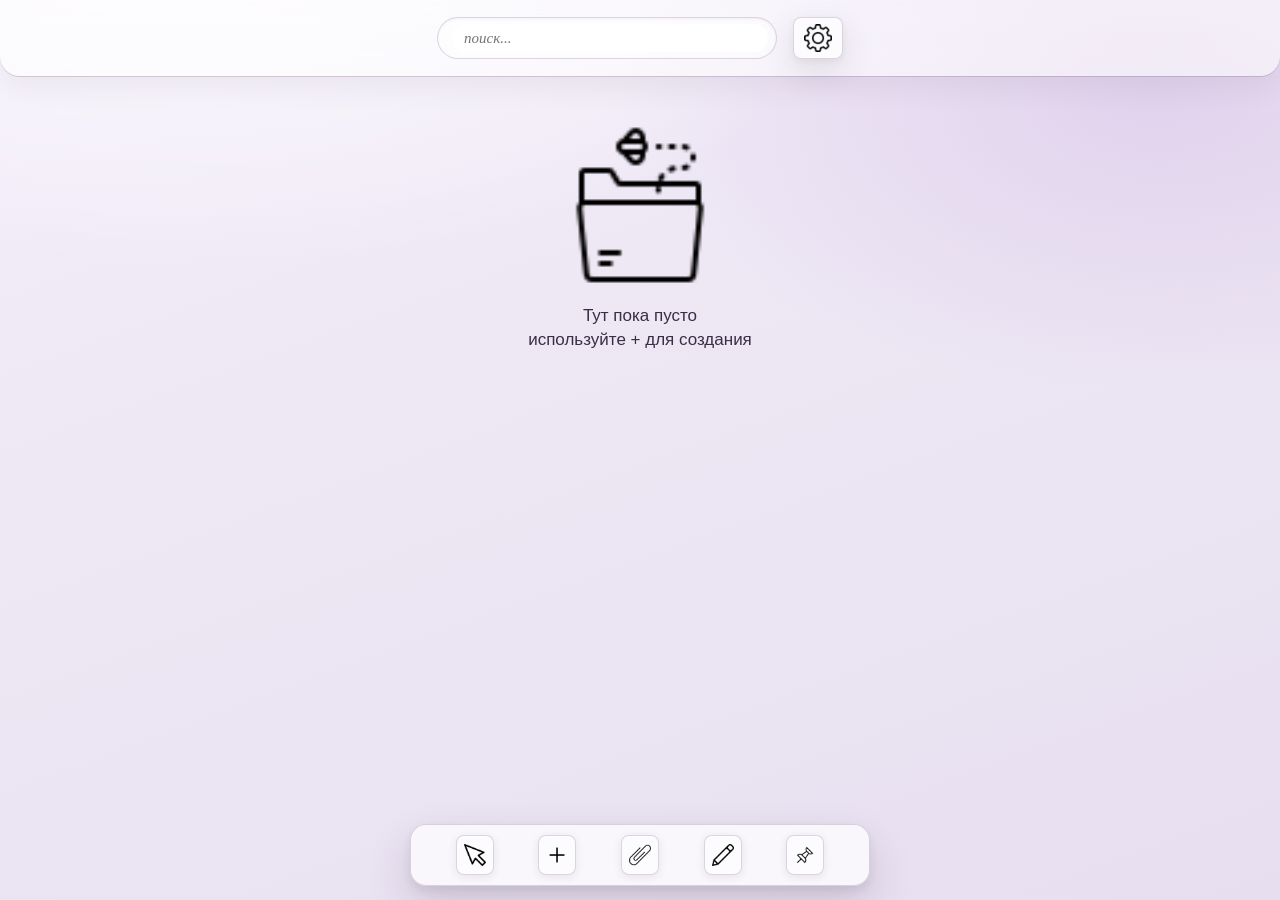
<file: desk-empty.html>
<!DOCTYPE html><html lang="ru"><head><meta charset="utf-8">
    <meta name="viewport" content="width=device-width,initial-scale=1">
    <title>Пустой стол — Облачные заметки</title><link rel="stylesheet" href="styles.css"></head>
    <body>
    <header class="topbar">
      <form class="search" action="search.html"><input placeholder="поиск..."></form>
      <a class="iconbtn" href="settings.html"><img src="icons/gear.png" alt=""></a>
    </header>
    <main class="desk">
      <div class="empty">
        <img src="icons/folder-x.png" alt="">
        <p>Тут пока пусто<br>используйте + для создания</p>
      </div>
    </main>
    <nav class="toolbar">
        <button class="tbtn"><img src="icons/cursor.png" alt=""></button>
        <a class="tbtn" href="create.html"><img src="icons/plus.png" alt=""></a>
        <button class="tbtn"><img src="icons/clip.png" alt=""></button>
        <button class="tbtn" data-mode="rename"><img src="icons/pen.png" alt=""></button>
        <button class="tbtn" data-mode="pin"><img src="icons/pin.png" alt=""></button>
      </nav>
    </body></html>
</file>
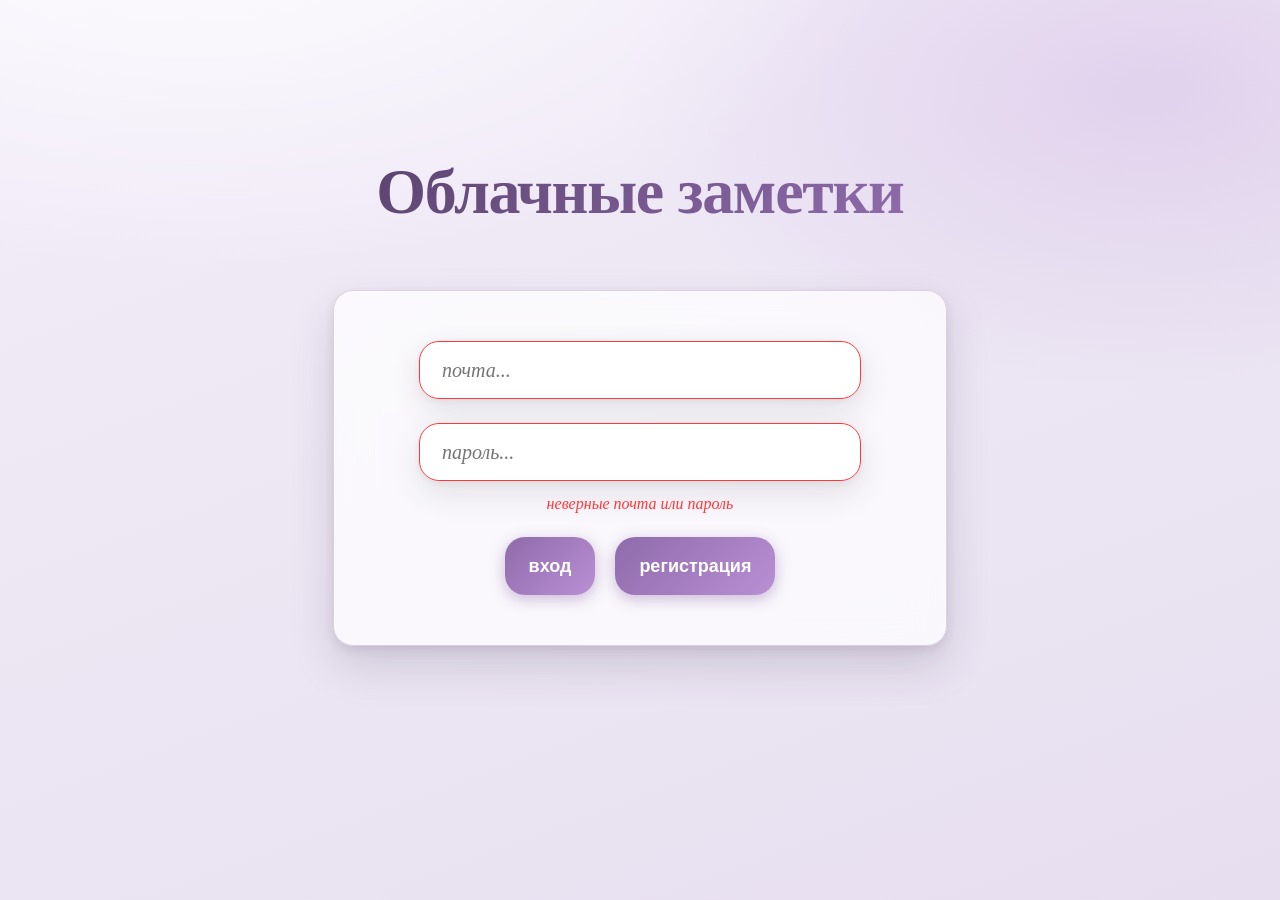
<file: login-error.html>
<!DOCTYPE html><html lang="ru"><head><meta charset="utf-8">
    <meta name="viewport" content="width=device-width,initial-scale=1">
    <title>Ошибка входа — Облачные заметки</title><link rel="stylesheet" href="styles.css"></head>
    <body class="auth">
    <h1>Облачные заметки</h1>
    <form class="auth-card" action="desk.html">
      <input class="field err" type="email" placeholder="почта...">
      <input class="field err" type="password" placeholder="пароль...">
      <p class="err-msg">неверные почта или пароль</p>
      <div class="auth-row">
        <button class="btn">вход</button>
        <a class="btn" href="reg.html">регистрация</a>
      </div>
    </form>
    </body></html>
</file>
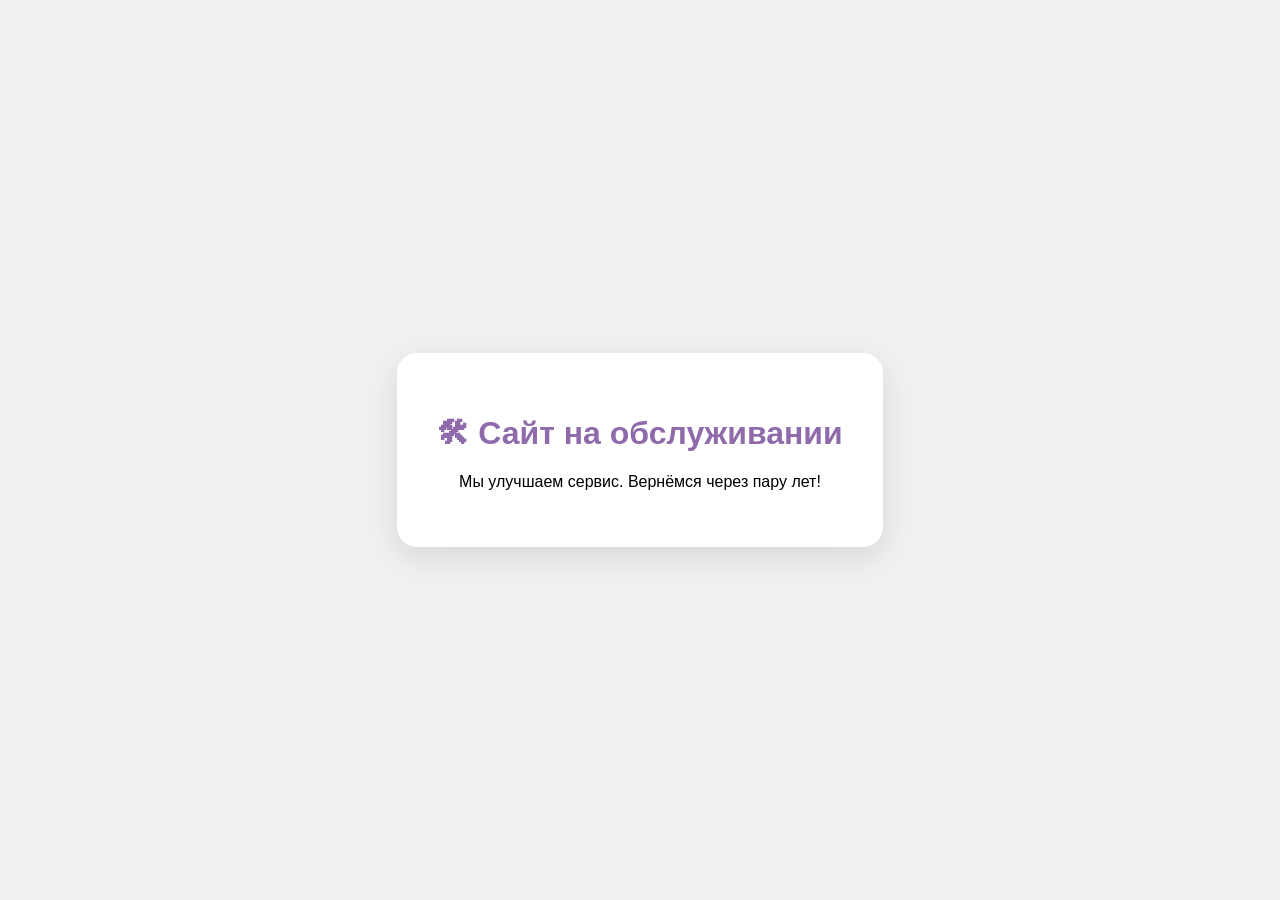
<file: mena.html>
<!DOCTYPE html>
<html>
<head>
    <meta charset="UTF-8">
    <title>Технические работы</title>
    <style>
        body { font-family: sans-serif; display: flex; justify-content: center; align-items: center; height: 100vh; background: #f0f0f0; margin: 0; }
        .card { background: white; padding: 40px; border-radius: 20px; box-shadow: 0 10px 30px rgba(0,0,0,0.1); text-align: center; }
        h1 { color: #8f6bab; }
    </style>
</head>
<body>
    <div class="card">
        <h1>🛠 Сайт на обслуживании</h1>
        <p>Мы улучшаем сервис. Вернёмся через пару лет!</p>
    </div>
</body>
</html>
</file>
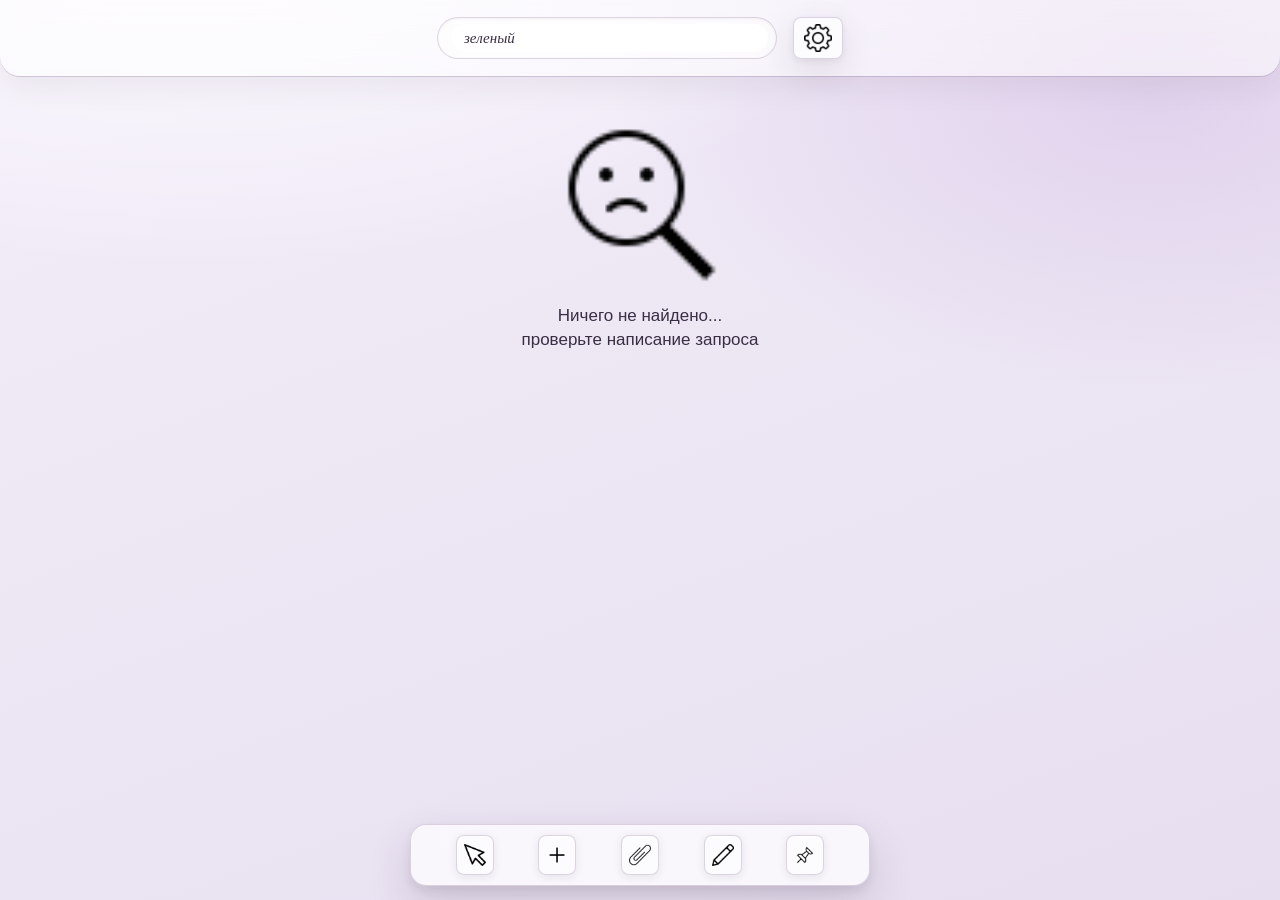
<file: search-error.html>
<!DOCTYPE html><html lang="ru"><head><meta charset="utf-8">
    <meta name="viewport" content="width=device-width,initial-scale=1">
    <title>Ничего не найдено — Облачные заметки</title><link rel="stylesheet" href="styles.css"></head>
    <body>
    <header class="topbar">
      <form class="search" action="search-error.html"><input value="зеленый"></form>
      <a class="iconbtn" href="settings.html"><img src="icons/gear.png" alt=""></a>
    </header>
    <main class="desk">
      <div class="empty">
        <img src="icons/sad.png" alt="">
        <p>Ничего не найдено...<br>проверьте написание запроса</p>
      </div>
    </main>
    <nav class="toolbar">
        <button class="tbtn"><img src="icons/cursor.png" alt=""></button>
        <a class="tbtn" href="create.html"><img src="icons/plus.png" alt=""></a>
        <button class="tbtn"><img src="icons/clip.png" alt=""></button>
        <button class="tbtn" data-mode="rename"><img src="icons/pen.png" alt=""></button>
        <button class="tbtn" data-mode="pin"><img src="icons/pin.png" alt=""></button>
      </nav>
    </body></html>
</file>
<file: styles.css>
/* styles.css — ЧИСТОВАЯ СБОРКА v6 */

:root {
  --glass: rgba(255, 255, 255, .55);
  --glass-strong: rgba(255, 255, 255, .72);
  --surface: rgba(255, 255, 255, .92);
  --surface-tint: rgba(255, 255, 255, .65);
  --tbtn-bg: rgba(255, 255, 255, .5);
  --search-bg: rgba(255, 255, 255, .5);
  --line: rgba(123, 94, 140, .25);
  
  /* Дефолтная тема (Lavender) */
  --accent1: #8f6bab;
  --accent2: #b98fd4;
  --ink: #3A2E45;
  --white: #FFF;
  --gray: #D9D9D9;
  --err: #FF383C;
  --h1-grad: linear-gradient(135deg, #5b4470, #8f6bab);
  --tab-bg: linear-gradient(180deg, rgba(143, 107, 171, .9), rgba(143, 107, 171, .75));
  --tab-on: linear-gradient(180deg, var(--accent1), #7b5e8c);
  --glow-ring: rgba(143, 107, 171, .45);
  --hover-tint: rgba(123, 94, 140, .15);
  --line-ink: #000;
  --track: rgba(58, 46, 69, .10);
  --plan-head: #EBEAEA;
  --shadow-soft: 0 2px 6px rgba(58, 46, 69, .06), 0 12px 32px rgba(58, 46, 69, .12);
  --shadow-lift: 0 4px 10px rgba(58, 46, 69, .10), 0 20px 44px rgba(58, 46, 69, .16);
  --bg-grad: radial-gradient(1200px 600px at 15% -10%, rgba(255, 255, 255, .85), transparent 60%),
             radial-gradient(900px 500px at 90% 10%, rgba(185, 143, 212, .25), transparent 60%),
             linear-gradient(160deg, #f3edfa 0%, #ede7f4 45%, #e7dff0 100%);
  --r: 20px;
}

/* --- ТЕМЫ --- */
[data-theme="mint"] {
  --accent1: #2f9c86; --accent2: #7fd0be; --line: rgba(47, 156, 134, .25); --ink: #22423b;
  --h1-grad: linear-gradient(135deg, #1d5c4d, #2f9c86);
  --tab-bg: linear-gradient(180deg, rgba(47, 156, 134, .9), rgba(47, 156, 134, .75));
  --tab-on: linear-gradient(180deg, var(--accent1), #1d5c4d);
  --glow-ring: rgba(47, 156, 134, .45); --hover-tint: rgba(47, 156, 134, .14);
  --bg-grad: radial-gradient(1200px 600px at 15% -10%, rgba(255, 255, 255, .85), transparent 60%),
             radial-gradient(900px 500px at 90% 10%, rgba(127, 208, 190, .25), transparent 60%),
             linear-gradient(160deg, #eefaf5 0%, #e7f4ee 45%, #dfeee7 100%);
}

[data-theme="peach"] {
  --accent1: #d97e57; --accent2: #f2b28c; --line: rgba(217, 126, 87, .25); --ink: #4a3226;
  --h1-grad: linear-gradient(135deg, #8a4a2c, #d97e57);
  --tab-bg: linear-gradient(180deg, rgba(217, 126, 87, .9), rgba(217, 126, 87, .75));
  --tab-on: linear-gradient(180deg, var(--accent1), #8a4a2c);
  --glow-ring: rgba(217, 126, 87, .45); --hover-tint: rgba(217, 126, 87, .14);
  --bg-grad: radial-gradient(1200px 600px at 15% -10%, rgba(255, 255, 255, .85), transparent 60%),
             radial-gradient(900px 500px at 90% 10%, rgba(242, 178, 140, .28), transparent 60%),
             linear-gradient(160deg, #fdf3ec 0%, #f8ece2 45%, #f2e3d5 100%);
}

[data-theme="night"] {
  --accent1: #a678d8; --accent2: #d3a9f5; 
  --glass: rgba(30, 24, 40, .55); --glass-strong: rgba(40, 32, 54, .72);
  --line: rgba(211, 169, 245, .25); --ink: #e9e2f4; 
  --surface: rgba(23, 18, 32, .9); --surface-tint: rgba(40, 32, 54, .65);
  --tbtn-bg: rgba(255, 255, 255, .08); --search-bg: rgba(255, 255, 255, .08); 
  --white: #241b33; --gray: #3a2f4d;
  --h1-grad: linear-gradient(135deg, #f0e3ff, #a678d8);
  --tab-bg: linear-gradient(180deg, rgba(166, 120, 216, .55), rgba(166, 120, 216, .4));
  --tab-on: linear-gradient(180deg, #a678d8, #6b4a92);
  --glow-ring: rgba(211, 169, 245, .5); --hover-tint: rgba(211, 169, 245, .14);
  --line-ink: rgba(233, 226, 244, .55); --track: rgba(255, 255, 255, .12); --plan-head: rgba(255, 255, 255, .08);
  --shadow-soft: 0 2px 6px rgba(0, 0, 0, .35), 0 12px 32px rgba(0, 0, 0, .45);
  --shadow-lift: 0 4px 10px rgba(0, 0, 0, .4), 0 20px 44px rgba(0, 0, 0, .5);
  --bg-grad: radial-gradient(1200px 600px at 15% -10%, rgba(166, 120, 216, .18), transparent 60%),
             radial-gradient(900px 500px at 90% 10%, rgba(211, 169, 245, .12), transparent 60%),
             linear-gradient(160deg, #171221 0%, #1b1429 45%, #201734 100%);
}

* { box-sizing: border-box; margin: 0; font-family: 'Inter', sans-serif; }

body {
  min-height: 100vh;
  background: var(--bg-grad);
  color: var(--ink);
  display: flex;
  flex-direction: column;
  align-items: center;
  gap: 30px;
  padding-bottom: 140px;
  animation: fade .4s ease-out;
}

img { display: block; }
button, a { border: none; cursor: pointer; background: none; text-decoration: none; color: inherit; }
[hidden] { display: none !important; }

/* --- ВЕРХНЯЯ ПАНЕЛЬ --- */
.topbar {
  width: 100%; height: 108px;
  background: var(--glass);
  backdrop-filter: blur(14px); -webkit-backdrop-filter: blur(14px);
  box-shadow: 0 1px 0 var(--line), 0 10px 30px rgba(58, 46, 69, .08);
  border-radius: 0 0 var(--r) var(--r);
  display: flex; align-items: center; justify-content: center; gap: 24px;
  position: relative; z-index: 4;
}
.search {
  width: 480px; height: 58px;
  background: var(--search-bg); border: 1px solid var(--line);
  border-radius: 29px; display: flex; align-items: center;
  padding: 0 10px 0 18px; box-shadow: inset 0 1px 3px rgba(58, 46, 69, .06);
  position: relative;
}
.search input {
  flex: 1; height: 38px; border: none; border-radius: 19px;
  background: var(--surface); padding: 0 16px;
  font: italic 300 20px 'Inter'; color: var(--ink);
}
.iconbtn {
  width: 74px; height: 58px; border-radius: 10px;
  background: var(--surface-tint); border: 1px solid var(--line);
  box-shadow: var(--shadow-soft); display: grid; place-items: center;
}
.iconbtn img { width: 44px; }
.topbar-title { font: 600 22px 'Inter'; color: var(--ink); margin-right: auto; }
.logout-btn {
  height: 44px; padding: 0 18px; border-radius: 12px;
  background: var(--surface-tint); border: 1px solid var(--line);
  box-shadow: var(--shadow-soft); font: 500 16px 'Inter'; color: var(--ink);
  transition: transform .15s, box-shadow .15s;
}
.logout-btn:hover { transform: translateY(-2px); box-shadow: var(--shadow-lift); }
.topbar .iconbtn + .iconbtn, .topbar .iconbtn + .logout-btn { margin-left: 8px; }

/* --- ВКЛАДКИ --- */
.tabs {
  display: flex; gap: 16px; flex-wrap: wrap; justify-content: flex-start;
  width: 100%; margin-top: -30px; padding: 0 40px; position: relative; z-index: 3;
}
.tab {
  display: flex; align-items: center; gap: 14px; height: 58px; padding: 0 20px;
  cursor: pointer; background: var(--tab-bg); border: 1px solid var(--line);
  border-top: none; border-radius: 0 0 20px 20px; color: #fff; font-size: 20px;
  box-shadow: 0 8px 20px rgba(58, 46, 69, .14);
}
.tab.on { background: var(--tab-on); }
.tab.dim { opacity: .55; }
.tab-label { max-width: 180px; overflow: hidden; text-overflow: ellipsis; white-space: nowrap; }
.tab-hide, .tab-x { background: none; color: #fff; font: 400 20px/1 'Inter'; cursor: pointer; padding: 0 3px; }

/* --- СТОЛ И КАРТОЧКИ --- */
.desk.viewport { position: relative; width: 100%; flex: 1; min-height: 520px; overflow: visible; }
.canvas { position: absolute; left: 0; top: 0; transform-origin: 0 0; }
.canvas .card { position: absolute; }
.empty-wrap { position: absolute; inset: 0; display: grid; place-items: center; pointer-events: none; }
#view-ind {
  position: fixed; right: 18px; bottom: 18px; z-index: 6; padding: 8px 14px; border-radius: 12px;
  background: var(--glass-strong); backdrop-filter: blur(10px); -webkit-backdrop-filter: blur(10px);
  border: 1px solid var(--line); box-shadow: var(--shadow-soft); font: 400 14px 'Inter'; color: var(--ink); pointer-events: none;
}
.card {
  width: 233px; background: var(--glass-strong); backdrop-filter: blur(10px); -webkit-backdrop-filter: blur(10px);
  border: 1px solid var(--line); border-radius: var(--r); box-shadow: var(--shadow-soft);
  overflow: hidden; cursor: default; transition: transform .15s, box-shadow .15s;
}
.card:hover { box-shadow: var(--shadow-lift); }
.card.active { box-shadow: 0 0 0 3px var(--glow-ring), var(--shadow-soft); }
.card header {
  position: relative; height: 46px; padding: 0 34px; color: #fff; font-weight: 600; letter-spacing: .01em;
  background: linear-gradient(135deg, var(--accent1), var(--accent2));
  border-radius: var(--r) var(--r) 0 0; display: flex; align-items: center; justify-content: center; font-size: 22px;
}
.card .body { height: 168px; display: flex; flex-direction: column; align-items: center; justify-content: center; gap: 10px; }
.folder-icon { width: 96px; }
.folder-count { font: italic 500 16px 'Inter'; opacity: .7; }
.pin-mark { position: absolute; top: 8px; left: 8px; width: 18px; }
body.rename-mode .card { cursor: crosshair; }
body.drag-mode .canvas .card { cursor: grab; }
.card.dragging { cursor: grabbing; box-shadow: var(--shadow-lift); z-index: 3; }

/* --- ПУСТЫЕ СОСТОЯНИЯ --- */
.empty { display: flex; flex-direction: column; align-items: center; gap: 24px; padding: 40px 0; }
.empty img { width: 300px; }
.empty p { font-size: 24px; text-align: center; line-height: 1.4; font-weight: 500; }

/* --- ТУЛБАР --- */
.toolbar {
  position: fixed; left: 50%; bottom: 20px; transform: translateX(-50%); z-index: 5;
  width: 668px; max-width: 92vw; height: 87px;
  background: var(--glass-strong); backdrop-filter: blur(16px); -webkit-backdrop-filter: blur(16px);
  border: 1px solid var(--line); border-radius: 20px; box-shadow: var(--shadow-lift);
  display: flex; align-items: center; justify-content: space-evenly;
}
.tbtn {
  width: 51px; height: 56px; border-radius: 10px; background: var(--tbtn-bg); border: 1px solid var(--line);
  box-shadow: 0 2px 8px rgba(58, 46, 69, .10), inset 0 1px 0 rgba(255, 255, 255, .7);
  display: grid; place-items: center; transition: transform .15s;
}
.tbtn:hover { transform: translateY(-2px); }
.tbtn img { width: 34px; }
.tbtn.active { background: linear-gradient(135deg, var(--accent1), var(--accent2)); }
.tbtn.active img { filter: brightness(0) invert(1); }
.tbtn:focus-visible, .btn:focus-visible, .mbtn:focus-visible { outline: none; box-shadow: 0 0 0 3px var(--glow-ring); }

/* --- ОТКРЫТАЯ ПАПКА --- */
.sheet {
  width: min(880px, 92vw); background: var(--glass); backdrop-filter: blur(16px); -webkit-backdrop-filter: blur(16px);
  border: 1px solid var(--line); border-radius: var(--r); overflow: hidden; box-shadow: var(--shadow-lift);
}
.sheet-head {
  height: 73px; background: linear-gradient(135deg, var(--accent1), var(--accent2));
  display: flex; align-items: center; gap: 20px; padding: 0 20px;
}
.back {
  width: 54px; height: 45px; background: var(--surface-tint); border: 1px solid var(--line);
  border-radius: 22px; display: grid; place-items: center; flex: none; box-shadow: var(--shadow-soft);
}
.back img { width: 28px; }
.sheet-head h2 { font: 600 24px 'Inter'; letter-spacing: -.01em; color: #fff; }
.note-text {
  width: calc(100% - 40px); min-height: 220px; margin: 20px auto 0; display: block; padding: 20px;
  border: 1px solid var(--line); border-radius: 12px; background: var(--surface); box-shadow: var(--shadow-soft);
  font: 400 18px/1.5 'Inter'; color: var(--ink); resize: vertical;
}
.save-hint { font-size: 14px; opacity: .6; text-align: center; padding: 8px 0 16px; }

/* --- СПИСОК ФАЙЛОВ --- */
.file-list { display: flex; flex-direction: column; padding: 10px 20px 0; }
.file-row { display: flex; align-items: center; gap: 14px; padding: 10px 6px; border-bottom: 1px solid var(--line); }
.file-row:last-child { border-bottom: none; }
.file-thumb { width: 42px; height: 42px; object-fit: contain; flex: none; border-radius: 8px; background: var(--surface-tint); }
.file-name { flex: 1; font: 500 16px 'Inter'; overflow: hidden; text-overflow: ellipsis; white-space: nowrap; }
.file-size { font: 400 13px 'Inter'; opacity: .6; flex: none; }
.file-dl, .file-open, .file-del {
  width: 34px; height: 34px; border-radius: 9px; background: var(--surface-tint); border: 1px solid var(--line);
  display: grid; place-items: center; font-size: 16px; flex: none; transition: transform .15s, background .15s, color .15s;
}
.file-dl:hover, .file-open:hover { transform: translateY(-2px); }
.file-del:hover { background: var(--err); color: #fff; border-color: var(--err); }
.file-empty { display: flex; flex-direction: column; align-items: center; gap: 18px; padding: 50px 0; }
.big-plus {
  width: 90px; height: 90px; border-radius: 50%; font-size: 44px; line-height: 1;
  background: linear-gradient(135deg, var(--accent1), var(--accent2)); color: #fff;
  box-shadow: var(--shadow-lift); display: grid; place-items: center; transition: transform .15s;
}
.big-plus:hover { transform: scale(1.06); }
.file-empty p { font-size: 18px; opacity: .6; }

/* Кнопка "Добавить ещё" внутри папки */
.add-more {
  width: calc(100% - 40px);
  height: 50px;
  background: var(--surface-tint);
  border: 2px dashed var(--accent1);
  border-radius: 12px;
  color: var(--accent1);
  font-weight: 600;
  font-size: 16px;
  cursor: pointer;
  transition: all 0.2s ease;
  margin: 20px auto 30px;
  display: flex;
  align-items: center;
  justify-content: center;
}
.add-more:hover {
  background: var(--hover-tint);
  border-color: var(--accent2);
  transform: translateY(-2px);
}

/* --- ПОИСК --- */
.wrap { display: flex; width: min(1000px, 92vw); flex: 1; min-height: 520px; }
.wrap .desk.viewport { min-height: 0; }
.results {
  width: 240px; flex: none; background: var(--surface-tint); border: 1px solid var(--line);
  border-radius: 0 var(--r) var(--r) 0; overflow: hidden; box-shadow: var(--shadow-soft); position: relative; z-index: 3;
}
.results header { height: 46px; background: linear-gradient(135deg, var(--accent1), var(--accent2)); display: grid; place-items: center; }
.results header img { width: 28px; }
.results ul { list-style: none; }
.results li { padding: 10px 14px; font-size: 15px; border-bottom: 1px solid var(--line); min-height: 38px; }
.results li[data-id] { cursor: pointer; }
.results li[data-id]:hover { background: var(--hover-tint); }

/* --- НАСТРОЙКИ --- */
.settings {
  width: min(1032px, 92vw); background: var(--glass); backdrop-filter: blur(16px); -webkit-backdrop-filter: blur(16px);
  border: 1px solid var(--line); border-radius: var(--r); overflow: hidden; padding: 50px 90px;
  display: flex; flex-direction: column; gap: 20px; box-shadow: var(--shadow-soft);
}
.settings-head {
  height: 58px; margin: -50px -90px 30px; background: linear-gradient(135deg, var(--accent1), var(--accent2));
  display: flex; align-items: center; justify-content: center; position: relative;
}
.settings-head h2 { font-size: 30px; font-weight: 700; letter-spacing: -.01em; color: #fff; }
.settings-head .back { position: absolute; left: 40px; top: 6px; width: 52px; height: 47px; border-radius: 50%; }
.mbtn {
  height: 59px; background: var(--surface-tint); border: 1px solid var(--line); border-radius: 10px; color: var(--ink);
  box-shadow: var(--shadow-soft); display: flex; align-items: center; justify-content: center; font-size: 26px;
  transition: transform .15s, box-shadow .15s;
}
.mbtn:hover { transform: translateY(-2px); box-shadow: var(--shadow-lift); }

/* --- АККАУНТ И ТАРИФЫ --- */
.acc {
  width: 408px; background: var(--surface-tint); border: 1px solid var(--line); border-radius: var(--r);
  margin: 10px auto; padding: 30px; display: flex; flex-direction: column; gap: 14px; align-items: center; box-shadow: var(--shadow-soft);
}
.acc h3 { font-size: 22px; }

/* Рамка для текущего аккаунта */
.current-session-box {
  width: 100%;
  padding: 14px 18px;
  background: var(--surface);
  border: 1px solid var(--line);
  border-radius: 12px;
  display: flex;
  align-items: center;
  justify-content: space-between;
  gap: 10px;
  margin-bottom: 16px;
  box-shadow: inset 0 1px 3px rgba(58, 46, 69, .04);
  box-sizing: border-box;
}

#acc-email {
  font-size: 16px;
  color: var(--ink);
  word-break: break-all;
  line-height: 1.4;
  font-weight: 600;
}

.plan-badge {
  font-size: 12px;
  font-weight: 700;
  text-transform: uppercase;
  letter-spacing: 0.5px;
  color: var(--accent1);
  background: var(--hover-tint);
  padding: 4px 8px;
  border-radius: 6px;
  white-space: nowrap;
}

.progress { height: 16px; background: var(--track); border: 1px solid var(--line); border-radius: 8px; overflow: hidden; margin-top: 10px; }
.progress i { display: block; height: 100%; width: 0; background: linear-gradient(90deg, var(--accent1), var(--accent2)); animation: grow 1s ease-out; }
@keyframes grow { from { width: 0 } }
.plans { display: flex; gap: 60px; justify-content: center; flex-wrap: wrap; }
.plan {
  width: 267px; background: var(--surface-tint); border: 1px solid var(--line); border-radius: var(--r); overflow: hidden;
  box-shadow: var(--shadow-soft); display: flex; flex-direction: column; gap: 12px; padding-bottom: 20px; align-items: center;
}
.plan header {
  width: 100%; height: 52px; background: var(--plan-head); color: var(--ink);
  display: flex; align-items: center; justify-content: center; font-size: 26px;
}
.plan ul { list-style: none; display: flex; flex-direction: column; gap: 10px; width: fit-content; margin: 0 auto; }
.plan li {
  display: grid; grid-template-columns: 16px 1fr; gap: 8px; align-items: start;
  padding: 0 16px; font-size: 15px; line-height: 1.35; text-align: left;
}
.plan li::before { content: '✓'; color: var(--accent1); font-weight: 700; }

/* --- AUTH (Вход/Регистрация) --- */
.auth { justify-content: center; gap: 60px; }
.auth h1 {
  font: 700 64px/1.2 'Inter'; letter-spacing: -.02em; text-align: center;
  background-image: var(--h1-grad); -webkit-background-clip: text; background-clip: text; color: transparent;
}
.auth-card {
  width: 614px; max-width: 92vw; background: var(--glass-strong); backdrop-filter: blur(18px); -webkit-backdrop-filter: blur(18px);
  border: 1px solid var(--line); border-radius: var(--r); box-shadow: var(--shadow-lift);
  padding: 50px 85px; display: flex; flex-direction: column; gap: 24px; animation: rise .6s .1s both;
}

/* === ИСПРАВЛЕННЫЕ ПОЛЯ И КНОПКИ === */
.field, input[type="email"], input[type="password"], input[type="text"] {
  width: 100%;
  height: 58px;
  border: 1px solid var(--line);
  border-radius: var(--r);
  background: var(--surface);
  padding: 0 22px;
  font: italic 300 20px 'Inter';
  color: var(--ink);
  box-shadow: var(--shadow-soft);
  transition: box-shadow .2s;
  box-sizing: border-box;
}
.field:focus, input:focus { outline: none; box-shadow: 0 0 0 3px var(--glow-ring); }
.field.err, input.err { border-color: var(--err); }

.err-msg { color: var(--err); font: italic 500 16px 'Inter'; text-align: center; margin-top: -10px; }
.auth-row { display: flex; gap: 20px; justify-content: center; width: 100%; }

/* КНОПКИ (Универсальные для всех тем) */
.btn {
  height: 58px;
  padding: 0 24px;
  display: inline-flex;
  align-items: center;
  justify-content: center;
  font-size: 18px;
  font-weight: 700;
  border-radius: var(--r);
  border: none;
  cursor: pointer;
  transition: all 0.2s ease;
  color: white;
  background: linear-gradient(135deg, var(--accent1), var(--accent2));
  box-shadow: 0 4px 15px var(--glow-ring);
  white-space: nowrap;
}
.btn:hover {
  transform: translateY(-2px);
  box-shadow: 0 6px 20px var(--glow-ring);
  filter: brightness(1.1);
}
.btn:active { transform: translateY(1px); }
.btn:disabled { opacity: 0.7; cursor: not-allowed; transform: none; }

/* Второстепенная кнопка */
.btn-ghost {
  background: var(--surface);
  color: var(--ink);
  box-shadow: var(--shadow-soft);
  border: 1px solid var(--line);
}
.btn-ghost:hover { background: var(--hover-tint); }

/* Утилитарный класс для ширины */
.w-full { width: 100%; }

.link { font: italic 500 16px 'Inter'; text-align: center; text-decoration: underline; cursor: pointer; }

/* Опасная ссылка (удаление аккаунта) */
.danger-link {
  display: block;
  width: 100%;
  text-align: center;
  color: var(--err);
  font-size: 14px;
  font-weight: 500;
  margin-top: 12px;
  padding: 8px 0;
  text-decoration: none;
  opacity: 0.8;
  transition: all 0.2s ease;
  border-radius: 8px;
}
.danger-link:hover {
  opacity: 1;
  background: rgba(255, 56, 60, 0.05);
  text-decoration: underline;
}

/* --- МОДАЛКИ И ПРОЧЕЕ --- */
.modal { position: fixed; inset: 0; background: rgba(58, 46, 69, .4); display: grid; place-items: center; z-index: 10; }
.modal-card {
  width: 420px; max-width: 92vw; background: var(--glass-strong); backdrop-filter: blur(18px); -webkit-backdrop-filter: blur(18px);
  border: 1px solid var(--line); border-radius: 20px; padding: 30px;
  display: flex; flex-direction: column; gap: 16px; box-shadow: var(--shadow-lift); animation: rise .3s ease-out;
}
#confirm-text, #info-text { font-size: 18px; text-align: center; }
#theme-pop {
  position: fixed; top: 116px; right: 24px; z-index: 20; display: flex; gap: 10px; padding: 10px;
  background: var(--glass-strong); backdrop-filter: blur(12px); -webkit-backdrop-filter: blur(12px);
  border: 1px solid var(--line); border-radius: 16px; box-shadow: var(--shadow-lift);
}
.swatch { width: 34px; height: 34px; border-radius: 50%; cursor: pointer; border: 2px solid rgba(255, 255, 255, .8); box-shadow: var(--shadow-soft); }
.swatch.on { outline: 3px solid var(--glow-ring); }

@keyframes rise { from { opacity: 0; transform: translateY(18px) } to { opacity: 1 } }
@keyframes fade { from { opacity: 0 } }
body:has(.desk.viewport) { overflow: hidden; }

#suggest {
  position: absolute; top: calc(100% + 6px); left: 0; right: 0; z-index: 30; margin: 0; padding: 6px 0;
  background: var(--glass-strong); backdrop-filter: blur(14px); -webkit-backdrop-filter: blur(14px);
  border: 1px solid var(--line); border-radius: 16px; box-shadow: var(--shadow-lift); overflow: hidden;
}
#suggest li { list-style: none; padding: 10px 18px; font: 400 16px 'Inter'; color: var(--ink); cursor: pointer; overflow: hidden; text-overflow: ellipsis; white-space: nowrap; }
#suggest li:hover { background: var(--hover-tint); }

.upload-progress {
  position: fixed; bottom: 120px; left: 50%; transform: translateX(-50%); width: 400px; max-width: 90vw;
  background: var(--glass-strong); backdrop-filter: blur(16px); -webkit-backdrop-filter: blur(16px);
  border: 1px solid var(--line); border-radius: 16px; padding: 16px 20px; box-shadow: var(--shadow-lift); z-index: 100; display: none;
}
.upload-progress.active { display: block; animation: rise .3s ease-out; }
.upload-progress .bar { height: 8px; background: var(--track); border-radius: 4px; overflow: hidden; margin-top: 8px; }
.upload-progress .bar-fill { height: 100%; background: linear-gradient(90deg, var(--accent1), var(--accent2)); width: 0%; transition: width .3s ease-out; }
.upload-progress .label { font: 400 14px 'Inter'; color: var(--ink); display: flex; justify-content: space-between; }
/* ===== COMPACT OVERRIDE — вставлено в конец, перебивает кашу выше ===== */
body { padding-bottom: 100px; gap: 20px; }

.topbar { height: 76px; gap: 16px; }
.topbar-title { font: 600 17px 'Inter'; }
.search { width: 340px; height: 42px; border-radius: 21px; padding: 0 8px 0 14px; }
.search input { height: 28px; border-radius: 14px; padding: 0 12px; font: italic 300 15px 'Inter'; }
.iconbtn { width: 50px; height: 42px; border-radius: 8px; }
.iconbtn img { width: 28px; }

.tabs { margin-top: -22px; padding: 0 28px; gap: 12px; }
.tab { height: 42px; padding: 0 13px; gap: 9px; font-size: 15px; border-radius: 0 0 14px 14px; }
.tab-label { max-width: 120px; }
.tab-hide, .tab-x { font: 400 15px/1 'Inter'; }

.toolbar { width: 460px; height: 62px; bottom: 14px; border-radius: 16px; }
.tbtn { width: 38px; height: 40px; border-radius: 8px; }
.tbtn img { width: 22px; }

.empty { gap: 14px; padding: 24px 0; }
.empty img { width: 170px; }
.empty p { font-size: 17px; }

#view-ind { right: 12px; bottom: 12px; padding: 6px 10px; font: 400 12px 'Inter'; }
#theme-pop { top: 84px; }
/* кнопка "+ добавить файл" — возвращаем в block, чтобы маргины работали */
button.add-more {
  display: flex !important;
  width: auto !important;
  margin: 14px 20px 22px !important;
}
/* ===== MOBILE OVERRIDE — конец файла, перебивает кашу ===== */
@media (max-width: 600px) {

  /* --- ФОРМА ВХОДА/РЕГИСТРАЦИИ (главная боль: padding 85px жрал контент) --- */
  .auth { gap: 28px; padding: 16px 0 40px; }
  .auth h1 { font: 700 34px/1.15 'Inter'; padding: 0 12px; }
  .auth-card { padding: 26px 20px; gap: 18px; }          /* 85px -> 20px, вот где собака */
  .field,
  .auth-card input[type="email"],
  .auth-card input[type="password"],
  .auth-card input[type="text"] { font: italic 300 16px 'Inter'; padding: 0 16px; }
  .auth-row { gap: 12px; flex-wrap: wrap; }
  .err-msg { font-size: 14px; }

  /* --- ВЕРХНЯЯ ПАНЕЛЬ + ПОИСК (340px search + 2 иконки = вылезало за 390) --- */
  .topbar { height: 64px; padding: 0 10px; gap: 8px; border-radius: 0 0 14px 14px; }
  .search { width: auto; flex: 1; min-width: 0; height: 40px; padding: 0 6px 0 12px; border-radius: 20px; }
  .search input { height: 26px; font: italic 300 14px 'Inter'; padding: 0 10px; }
  .iconbtn { width: 42px; height: 40px; border-radius: 8px; }
  .iconbtn img { width: 24px; }
  #theme-pop { top: 72px; right: 10px; padding: 8px; gap: 8px; }

  /* --- ВКЛАДКИ-ЯЗЫЧКИ --- */
  .tabs { margin-top: -18px; padding: 0 12px; gap: 8px; }
  .tab { height: 38px; padding: 0 12px; gap: 7px; font-size: 14px; border-radius: 0 0 12px 12px; }
  .tab-label { max-width: 90px; }
  .tab-hide, .tab-x { font: 400 14px/1 'Inter'; }

  /* --- НАСТРОЙКИ: обёртка + шапка (padding 90px съедал 92vw) --- */
  .settings { padding: 20px 16px; border-radius: 14px; }
  .settings-head { height: 52px; margin: -20px -16px 22px; border-radius: 14px 14px 0 0; }  /* синхрон с padding! */
  .settings-head h2 { font-size: 22px; }
  .settings-head .back { left: 12px; top: 4px; width: 44px; height: 44px; }
  .mbtn { height: 50px; font-size: 20px; }

  /* --- АККАУНТ (408px > 390 вылезало) --- */
  .acc { width: 100%; max-width: none; padding: 20px 16px; gap: 12px; border-radius: 14px; }
  .acc h3 { font-size: 18px; }
  .current-session-box { padding: 12px 14px; flex-wrap: wrap; }
  #acc-email { font-size: 13px; }
  .plan-badge { font-size: 11px; }

  /* --- ТАРИФЫ (267*2 + gap60 = 594 не влезало в ряд) --- */
  .plans { gap: 14px; }
  .plan { width: 100%; }
  .plan header { font-size: 20px; }
  .progress { height: 12px; }
}
.desk.viewport { overflow: hidden; touch-action: none; }
.desk.viewport .canvas, .desk.viewport .card { touch-action: none; }
/* ===== ОНБОРДИНГ ===== */
#ob-dim { position: fixed; inset: 0; z-index: 99; background: rgba(0,0,0,.72); }
#ob-ring { position: fixed; z-index: 100; border: 2px solid #fff; border-radius: 12px; pointer-events: none; display: none; }
#ob-bubble { position: fixed; z-index: 101; max-width: 320px; background: var(--surface,#fff); color: var(--ink,#222); border-radius: 14px; padding: 16px 18px; box-shadow: 0 12px 40px rgba(0,0,0,.4); font: 400 15px/1.5 system-ui, sans-serif; }
#ob-bubble p { margin: 0 0 12px; }
#ob-row { display: flex; gap: 8px; justify-content: flex-end; }
#ob-skip, #ob-next { border: 0; border-radius: 10px; padding: 8px 14px; font: 600 14px system-ui; cursor: pointer; }
#ob-skip { background: transparent; color: inherit; opacity: .7; }
#ob-next { background: #7c5cff; color: #fff; }
/* ===== ХОЛСТ ВНУТРИ ПАПКИ (v2-рез) ===== */
#note-root{ position:fixed; inset:0; z-index:40; background:var(--bg-grad); display:flex; flex-direction:column; }
.n-top{ height:64px; flex:none; display:flex; align-items:center; gap:12px; padding:0 14px; background:var(--glass); backdrop-filter:blur(14px); -webkit-backdrop-filter:blur(14px); border-bottom:1px solid var(--line); }
.n-back{ width:42px; height:42px; border-radius:12px; background:var(--surface-tint); border:1px solid var(--line); display:grid; place-items:center; font-size:20px; text-decoration:none; color:var(--ink); flex:none; }
.n-name{ font:600 17px 'Inter'; color:var(--ink); max-width:30%; white-space:nowrap; overflow:hidden; text-overflow:ellipsis; flex:none; }
.n-search{ flex:1; min-width:0; height:40px; background:var(--search-bg); border:1px solid var(--line); border-radius:20px; display:flex; align-items:center; padding:0 6px 0 12px; }
.n-search input{ flex:1; height:28px; border:none; border-radius:14px; background:var(--surface); padding:0 12px; font:italic 300 14px 'Inter'; color:var(--ink); }
#note-desk{ position:relative; flex:1; overflow:hidden; touch-action:none; }
#note-cards{ position:absolute; left:0; top:0; transform-origin:0 0; will-change:transform; }
#note-links{ position:absolute; left:0; top:0; width:8000px; height:8000px; overflow:visible; pointer-events:none; z-index:0; }
#note-links line{ vector-effect:non-scaling-stroke; }
#note-links .nhit{ pointer-events:stroke; cursor:pointer; }
#note-ind{ position:fixed; right:12px; bottom:78px; z-index:45; padding:6px 10px; border-radius:10px; background:var(--glass-strong); border:1px solid var(--line); font:400 12px 'Inter'; color:var(--ink); pointer-events:none; }
.ncard{ position:absolute; left:0; top:0; width:180px; background:var(--glass-strong); backdrop-filter:blur(10px); -webkit-backdrop-filter:blur(10px); border:1px solid var(--line); border-radius:14px; box-shadow:var(--shadow-soft); overflow:hidden; cursor:default; user-select:none; z-index:1; }
.ncard header{ padding:8px 10px; font:600 13px 'Inter'; color:#fff; background:linear-gradient(135deg,var(--accent1),var(--accent2)); white-space:nowrap; overflow:hidden; text-overflow:ellipsis; }
.ncbody{ padding:10px; min-height:84px; }
.nprev{ font:400 13px/1.4 'Inter'; color:var(--ink); white-space:pre-wrap; word-break:break-word; max-height:84px; overflow:hidden; }
.nprev .ph{ color:#9a92a4; }
.nfp{ display:flex; flex-direction:column; gap:6px; align-items:center; justify-content:center; min-height:84px; color:var(--ink); }
.nimg{ width:64px; height:64px; object-fit:contain; border-radius:8px; background:var(--surface-tint); }
.ntag{ background:var(--surface-tint); border-radius:6px; padding:2px 8px; font:600 11px 'Inter'; text-transform:uppercase; }
.nfsize{ font-size:11px; opacity:.6; }
#note-desk.n-drag .ncard{ cursor:grab; } #note-desk.n-rename .ncard{ cursor:text; } #note-desk.n-link .ncard{ cursor:crosshair; }
.ncard.ndrag{ cursor:grabbing; opacity:.9; z-index:3; }
.ncard.nsrc{ outline:3px solid var(--accent1); outline-offset:2px; }
.n-bar{ position:fixed; left:50%; bottom:14px; transform:translateX(-50%); z-index:46; display:flex; gap:8px; background:var(--glass-strong); backdrop-filter:blur(16px); -webkit-backdrop-filter:blur(16px); border:1px solid var(--line); border-radius:16px; padding:8px; box-shadow:var(--shadow-lift); }
.ntbtn{ width:44px; height:44px; border-radius:10px; background:var(--tbtn-bg); border:1px solid var(--line); cursor:pointer; font-size:20px; display:grid; place-items:center; }
.ntbtn.active{ background:linear-gradient(135deg,var(--accent1),var(--accent2)); color:#fff; }
.n-crow{ display:flex; align-items:center; gap:10px; margin:4px 0 12px; font:400 14px 'Inter'; color:var(--ink); }
.n-crow input[type=color]{ width:42px; height:30px; border:0; background:none; cursor:pointer; padding:0; }
#ncform .auth-row, #nlform .auth-row{ justify-content:flex-end; }
/* ===== ГЛАВНАЯ = СПИСОК (фронт 2) ===== */
.l-list{ width:min(760px,92vw); margin:8px auto 0; padding:0 4px; display:flex; flex-direction:column; gap:14px; }
.lrow{ display:flex; gap:16px; align-items:center; background:var(--glass-strong); backdrop-filter:blur(10px); -webkit-backdrop-filter:blur(10px); border:1px solid var(--line); border-radius:var(--r); padding:16px 18px; cursor:pointer; box-shadow:var(--shadow-soft); transition:transform .15s, box-shadow .15s; }
.lrow:hover{ transform:translateY(-2px); box-shadow:var(--shadow-lift); }
body.rename-mode .lrow{ cursor:text; }
.lrow-photo{ width:64px; height:64px; border-radius:50%; background:var(--surface-tint); border:1px solid var(--line); display:grid; place-items:center; flex:none; overflow:hidden; }
.lrow-photo img{ width:34px; opacity:.7; }
.lrow-main{ min-width:0; flex:1; }
.lrow-name{ font:600 18px 'Inter'; color:var(--ink); border-bottom:1px solid var(--line); padding-bottom:6px; overflow:hidden; text-overflow:ellipsis; white-space:nowrap; }
.lrow-desc{ margin-top:6px; font:400 14px 'Inter'; color:var(--ink); opacity:.65; overflow:hidden; text-overflow:ellipsis; white-space:nowrap; }
textarea.field{ height:auto; min-height:120px; padding:14px 18px; resize:vertical; font:400 16px/1.5 'Inter'; }
#l-del-row{ justify-content:flex-start; }
.ntbtn img{ width:22px; }
.ntbtn.active img{ filter: brightness(0) invert(1); }
/* главный бар = компактная обнимка, как .n-bar в папке */
.toolbar.toolbar-list{ width:auto; max-width:92vw; justify-content:center; gap:8px; padding:8px; }
#confirm.modal, #info.modal { z-index: 50; }
</file>
